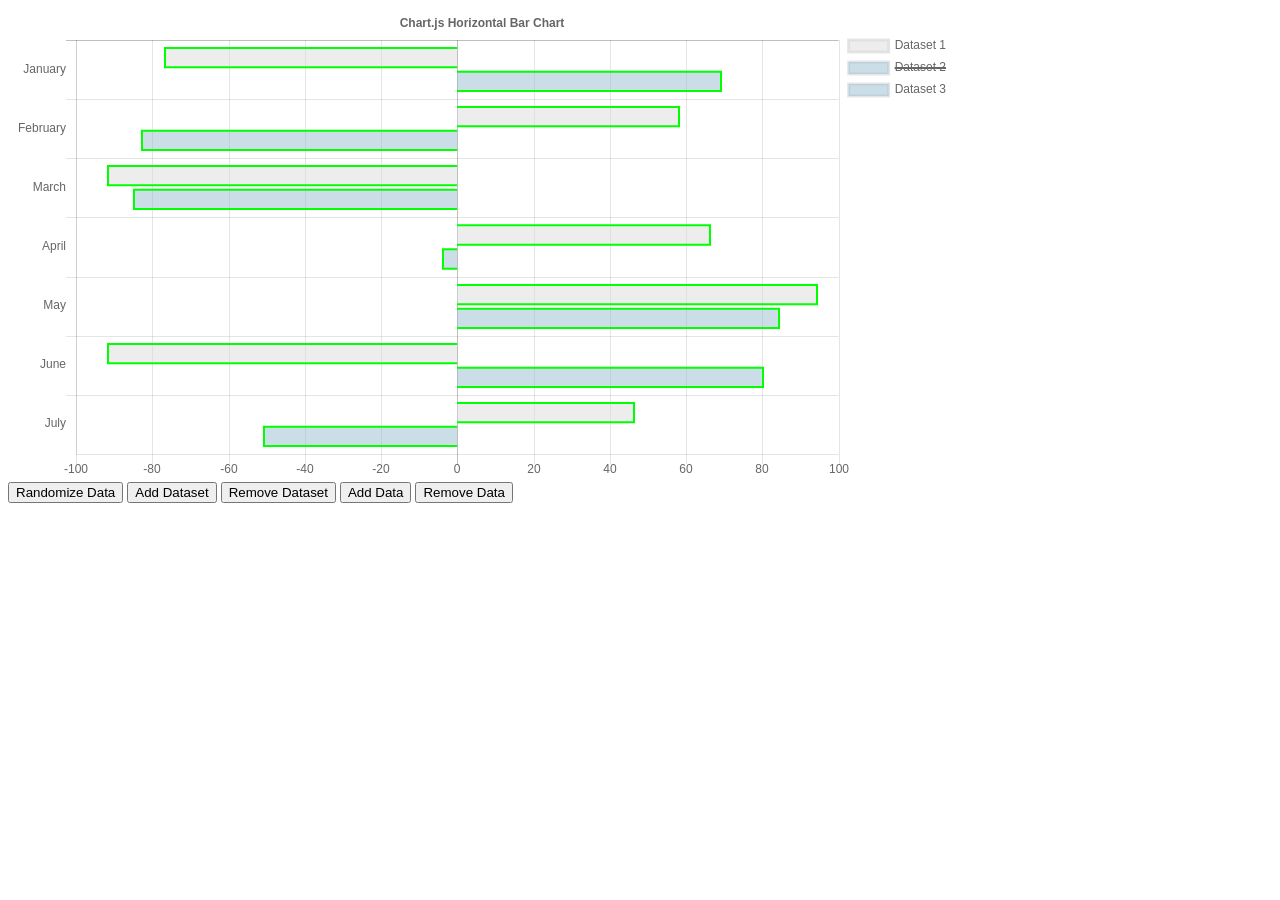
<file: backend/bower_components/Chart.js/samples/bar-horizontal.html>
<!doctype html>
<html>

<head>
    <title>Horizontal Bar Chart</title>
    <script src="http://cdnjs.cloudflare.com/ajax/libs/jquery/2.1.3/jquery.min.js"></script>
    <script src="../dist/Chart.bundle.js"></script>
    <style>
    canvas {
        -moz-user-select: none;
        -webkit-user-select: none;
        -ms-user-select: none;
    }
    </style>
</head>

<body>
    <div id="container" style="width: 75%;">
        <canvas id="canvas"></canvas>
    </div>
    <button id="randomizeData">Randomize Data</button>
    <button id="addDataset">Add Dataset</button>
    <button id="removeDataset">Remove Dataset</button>
    <button id="addData">Add Data</button>
    <button id="removeData">Remove Data</button>
    <script>
        var MONTHS = ["January", "February", "March", "April", "May", "June", "July", "August", "September", "October", "November", "December"];

        var randomScalingFactor = function() {
            return (Math.random() > 0.5 ? 1.0 : -1.0) * Math.round(Math.random() * 100);
        };
        var randomColorFactor = function() {
            return Math.round(Math.random() * 255);
        };
        var randomColor = function() {
            return 'rgba(' + randomColorFactor() + ',' + randomColorFactor() + ',' + randomColorFactor() + ',.7)';
        };

        var horizontalBarChartData = {
            labels: ["January", "February", "March", "April", "May", "June", "July"],
            datasets: [{
                label: 'Dataset 1',
                backgroundColor: "rgba(220,220,220,0.5)",
                data: [randomScalingFactor(), randomScalingFactor(), randomScalingFactor(), randomScalingFactor(), randomScalingFactor(), randomScalingFactor(), randomScalingFactor()]
            }, {
                hidden: true,
                label: 'Dataset 2',
                backgroundColor: "rgba(151,187,205,0.5)",
                data: [randomScalingFactor(), randomScalingFactor(), randomScalingFactor(), randomScalingFactor(), randomScalingFactor(), randomScalingFactor(), randomScalingFactor()]
            }, {
                label: 'Dataset 3',
                backgroundColor: "rgba(151,187,205,0.5)",
                data: [randomScalingFactor(), randomScalingFactor(), randomScalingFactor(), randomScalingFactor(), randomScalingFactor(), randomScalingFactor(), randomScalingFactor()]
            }]

        };

        window.onload = function() {
            var ctx = document.getElementById("canvas").getContext("2d");
            window.myHorizontalBar = new Chart(ctx, {
                type: 'horizontalBar',
                data: horizontalBarChartData,
                options: {
                    // Elements options apply to all of the options unless overridden in a dataset
                    // In this case, we are setting the border of each horizontal bar to be 2px wide and green
                    elements: {
                        rectangle: {
                            borderWidth: 2,
                            borderColor: 'rgb(0, 255, 0)',
                            borderSkipped: 'left'
                        }
                    },
                    responsive: true,
                    legend: {
                        position: 'right',
                    },
                    title: {
                        display: true,
                        text: 'Chart.js Horizontal Bar Chart'
                    }
                }
            });

        };

        $('#randomizeData').click(function() {
            var zero = Math.random() < 0.2 ? true : false;
            $.each(horizontalBarChartData.datasets, function(i, dataset) {
                dataset.backgroundColor = randomColor();
                dataset.data = dataset.data.map(function() {
                    return zero ? 0.0 : randomScalingFactor();
                });

            });
            window.myHorizontalBar.update();
        });

        $('#addDataset').click(function() {
            var newDataset = {
                label: 'Dataset ' + horizontalBarChartData.datasets.length,
                backgroundColor: randomColor(),
                data: []
            };

            for (var index = 0; index < horizontalBarChartData.labels.length; ++index) {
                newDataset.data.push(randomScalingFactor());
            }

            horizontalBarChartData.datasets.push(newDataset);
            window.myHorizontalBar.update();
        });

        $('#addData').click(function() {
            if (horizontalBarChartData.datasets.length > 0) {
                var month = MONTHS[horizontalBarChartData.labels.length % MONTHS.length];
                horizontalBarChartData.labels.push(month);

                for (var index = 0; index < horizontalBarChartData.datasets.length; ++index) {
                    horizontalBarChartData.datasets[index].data.push(randomScalingFactor());
                }

                window.myHorizontalBar.update();
            }
        });

        $('#removeDataset').click(function() {
            horizontalBarChartData.datasets.splice(0, 1);
            window.myHorizontalBar.update();
        });

        $('#removeData').click(function() {
            horizontalBarChartData.labels.splice(-1, 1); // remove the label first

            horizontalBarChartData.datasets.forEach(function (dataset, datasetIndex) {
                dataset.data.pop();
            });

            window.myHorizontalBar.update();
        });
    </script>
</body>

</html>
</file>
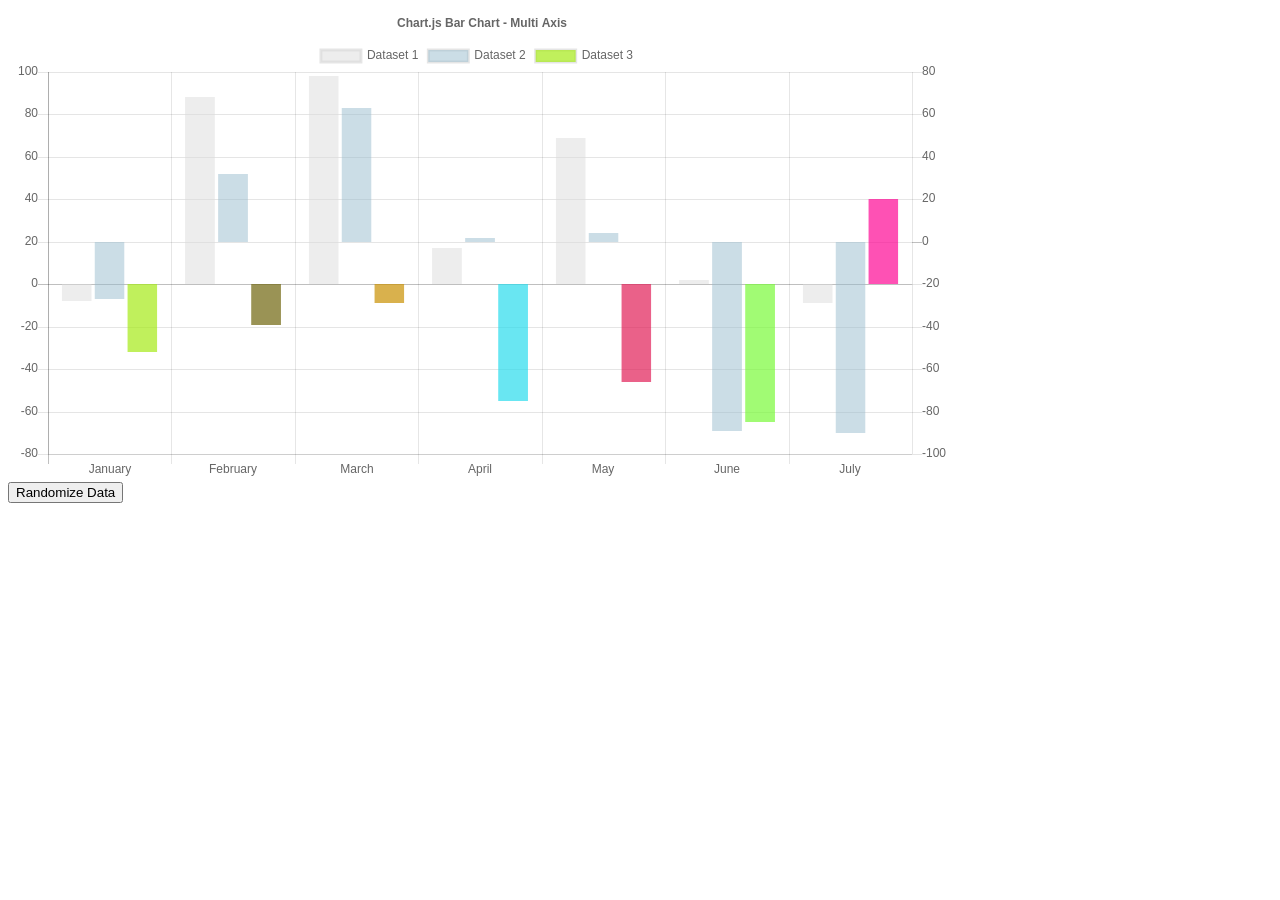
<file: backend/bower_components/Chart.js/samples/bar-multi-axis.html>
<!doctype html>
<html>

<head>
    <title>Bar Chart Multi Axis</title>
    <script src="http://cdnjs.cloudflare.com/ajax/libs/jquery/2.1.3/jquery.min.js"></script>
    <script src="../dist/Chart.bundle.js"></script>
    <style>
    canvas {
        -moz-user-select: none;
        -webkit-user-select: none;
        -ms-user-select: none;
    }
    </style>
</head>

<body>
    <div style="width: 75%">
        <canvas id="canvas"></canvas>
    </div>
    <button id="randomizeData">Randomize Data</button>
    <script>
    var randomScalingFactor = function() {
        return (Math.random() > 0.5 ? 1.0 : -1.0) * Math.round(Math.random() * 100);
    };
    var randomColorFactor = function() {
        return Math.round(Math.random() * 255);
    };
    var randomColor = function() {
        return 'rgba(' + randomColorFactor() + ',' + randomColorFactor() + ',' + randomColorFactor() + ',.7)';
    };

    var barChartData = {
        labels: ["January", "February", "March", "April", "May", "June", "July"],
        datasets: [{
            label: 'Dataset 1',
            backgroundColor: "rgba(220,220,220,0.5)",
            yAxisID: "y-axis-1",
            data: [randomScalingFactor(), randomScalingFactor(), randomScalingFactor(), randomScalingFactor(), randomScalingFactor(), randomScalingFactor(), randomScalingFactor()]
        }, {
            label: 'Dataset 2',
            backgroundColor: "rgba(151,187,205,0.5)",
            yAxisID: "y-axis-2",
            data: [randomScalingFactor(), randomScalingFactor(), randomScalingFactor(), randomScalingFactor(), randomScalingFactor(), randomScalingFactor(), randomScalingFactor()]
        }, {
            label: 'Dataset 3',
            backgroundColor: [randomColor(), randomColor(), randomColor(), randomColor(), randomColor(), randomColor(), randomColor()],
            yAxisID: "y-axis-1",
            data: [randomScalingFactor(), randomScalingFactor(), randomScalingFactor(), randomScalingFactor(), randomScalingFactor(), randomScalingFactor(), randomScalingFactor()]
        }]

    };
    window.onload = function() {
        var ctx = document.getElementById("canvas").getContext("2d");
        window.myBar = Chart.Bar(ctx, {
            data: barChartData, 
            options: {
                responsive: true,
                hoverMode: 'label',
                hoverAnimationDuration: 400,
                stacked: false,
                title:{
                    display:true,
                    text:"Chart.js Bar Chart - Multi Axis"
                },
                scales: {
                    yAxes: [{
                        type: "linear", // only linear but allow scale type registration. This allows extensions to exist solely for log scale for instance
                        display: true,
                        position: "left",
                        id: "y-axis-1",
                    }, {
                        type: "linear", // only linear but allow scale type registration. This allows extensions to exist solely for log scale for instance
                        display: true,
                        position: "right",
                        id: "y-axis-2",
                        gridLines: {
                            drawOnChartArea: false
                        }
                    }],
                }
            }
        });
    };

    $('#randomizeData').click(function() {
        $.each(barChartData.datasets, function(i, dataset) {
            if (Chart.helpers.isArray(dataset.backgroundColor)) {
                dataset.backgroundColor= [randomColor(), randomColor(), randomColor(), randomColor(), randomColor(), randomColor(), randomColor()];
            } else {
                dataset.backgroundColor= randomColor();
            }

            dataset.data = [randomScalingFactor(), randomScalingFactor(), randomScalingFactor(), randomScalingFactor(), randomScalingFactor(), randomScalingFactor(), randomScalingFactor()];

        });
        window.myBar.update();
    });
    </script>
</body>

</html>
</file>
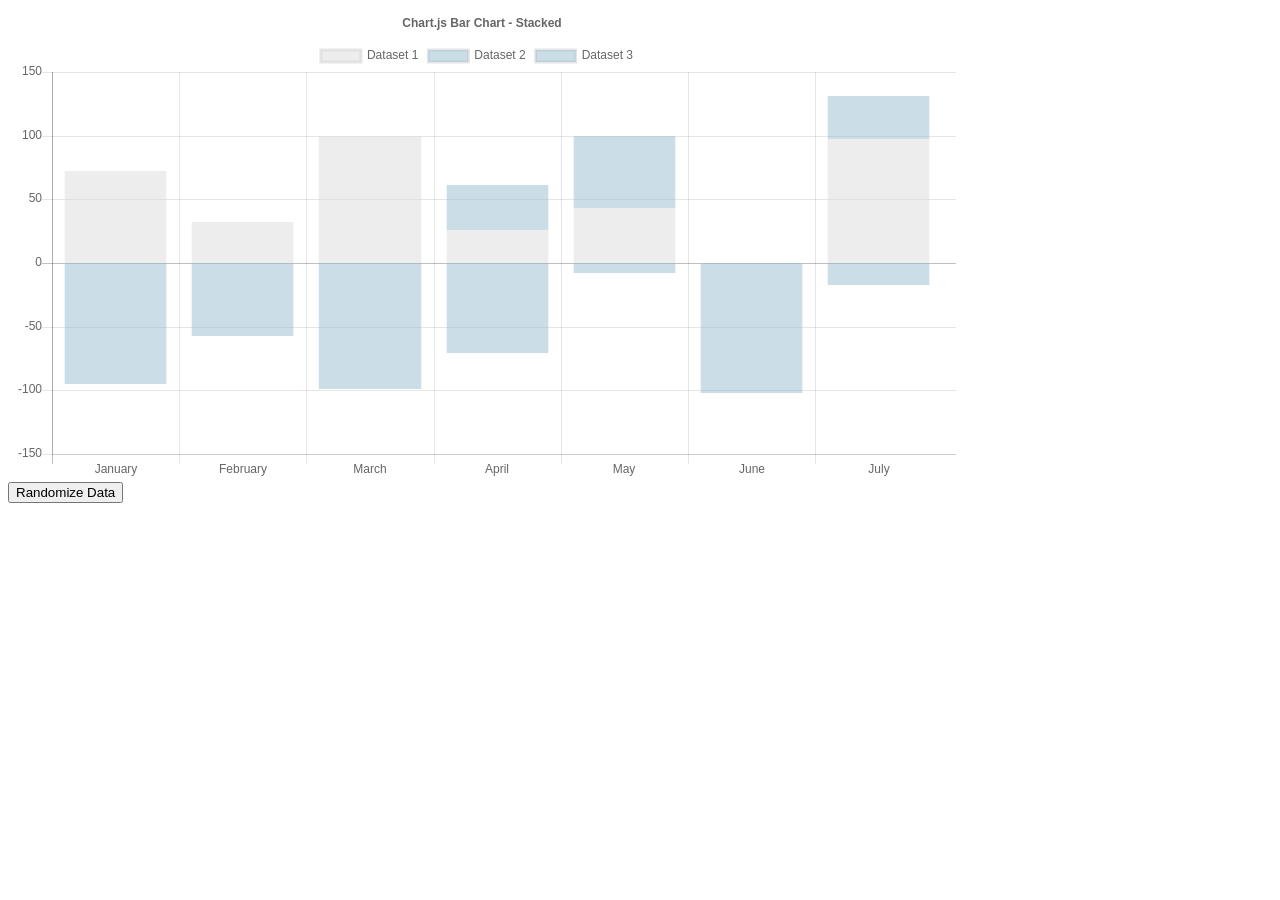
<file: backend/bower_components/Chart.js/samples/bar-stacked.html>
<!doctype html>
<html>

<head>
    <title>Stacked Bar Chart</title>
    <script src="http://cdnjs.cloudflare.com/ajax/libs/jquery/2.1.3/jquery.min.js"></script>
    <script src="../dist/Chart.bundle.js"></script>
    <style>
    canvas {
        -moz-user-select: none;
        -webkit-user-select: none;
        -ms-user-select: none;
    }
    </style>
</head>

<body>
    <div style="width: 75%">
        <canvas id="canvas"></canvas>
    </div>
    <button id="randomizeData">Randomize Data</button>
    <script>
        var randomScalingFactor = function() {
            return (Math.random() > 0.5 ? 1.0 : -1.0) * Math.round(Math.random() * 100);
        };
        var randomColorFactor = function() {
            return Math.round(Math.random() * 255);
        };

        var barChartData = {
            labels: ["January", "February", "March", "April", "May", "June", "July"],
            datasets: [{
                label: 'Dataset 1',
                backgroundColor: "rgba(220,220,220,0.5)",
                data: [randomScalingFactor(), randomScalingFactor(), randomScalingFactor(), randomScalingFactor(), randomScalingFactor(), randomScalingFactor(), randomScalingFactor()]
            }, {
                label: 'Dataset 2',
                backgroundColor: "rgba(151,187,205,0.5)",
                data: [randomScalingFactor(), randomScalingFactor(), randomScalingFactor(), randomScalingFactor(), randomScalingFactor(), randomScalingFactor(), randomScalingFactor()]
            }, {
                label: 'Dataset 3',
                backgroundColor: "rgba(151,187,205,0.5)",
                data: [randomScalingFactor(), randomScalingFactor(), randomScalingFactor(), randomScalingFactor(), randomScalingFactor(), randomScalingFactor(), randomScalingFactor()]
            }]

        };
        window.onload = function() {
            var ctx = document.getElementById("canvas").getContext("2d");
            window.myBar = new Chart(ctx, {
                type: 'bar',
                data: barChartData,
                options: {
                    title:{
                        display:true,
                        text:"Chart.js Bar Chart - Stacked"
                    },
                    tooltips: {
                        mode: 'label'
                    },
                    responsive: true,
                    scales: {
                        xAxes: [{
                            stacked: true,
                        }],
                        yAxes: [{
                            stacked: true
                        }]
                    }
                }
            });
        };

        $('#randomizeData').click(function() {
            $.each(barChartData.datasets, function(i, dataset) {
                dataset.backgroundColor = 'rgba(' + randomColorFactor() + ',' + randomColorFactor() + ',' + randomColorFactor() + ',.7)';
                dataset.data = [randomScalingFactor(), randomScalingFactor(), randomScalingFactor(), randomScalingFactor(), randomScalingFactor(), randomScalingFactor(), randomScalingFactor()];

            });
            window.myBar.update();
        });
    </script>
</body>

</html>
</file>
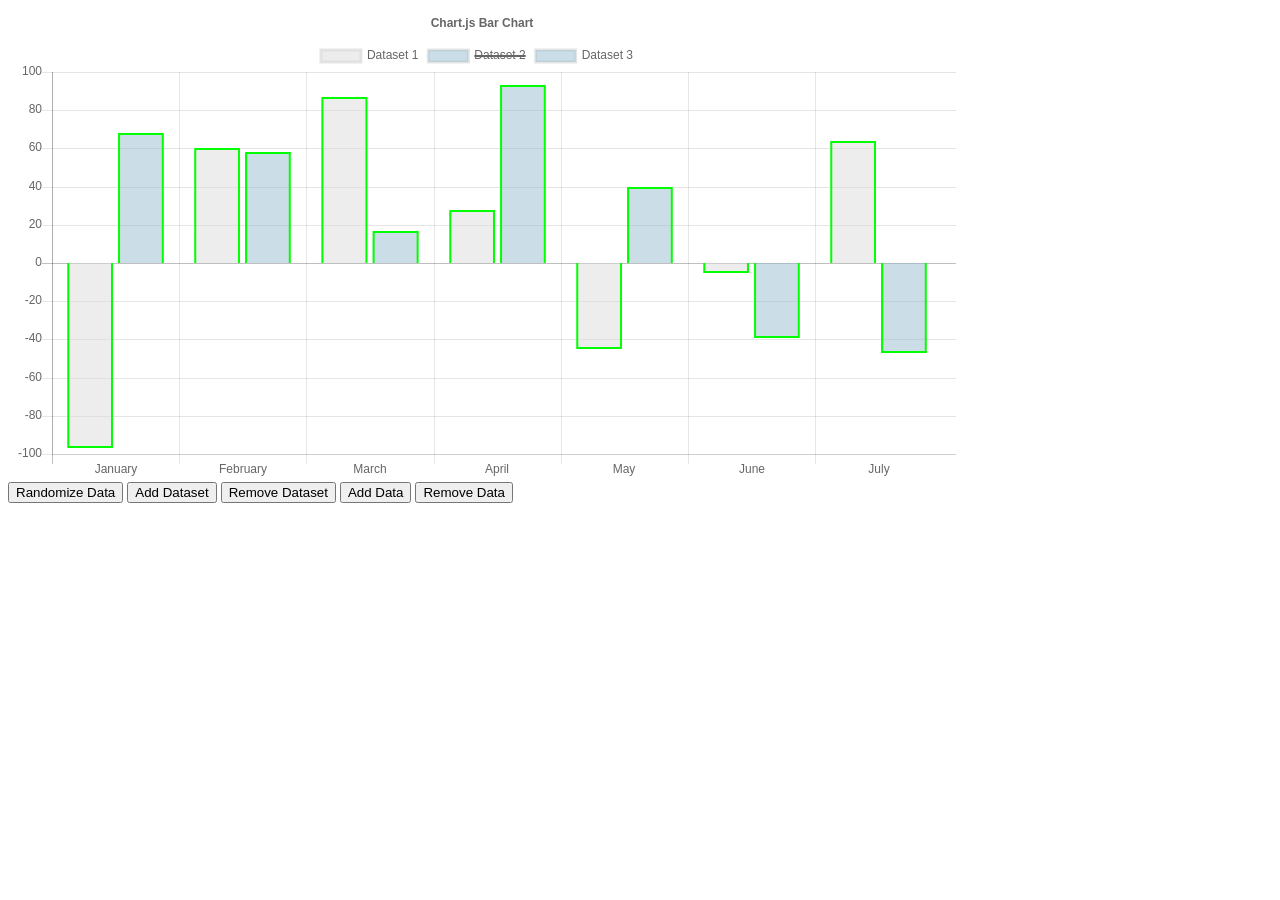
<file: backend/bower_components/Chart.js/samples/bar.html>
<!doctype html>
<html>

<head>
    <title>Bar Chart</title>
    <script src="http://cdnjs.cloudflare.com/ajax/libs/jquery/2.1.3/jquery.min.js"></script>
    <script src="../dist/Chart.bundle.js"></script>
    <style>
    canvas {
        -moz-user-select: none;
        -webkit-user-select: none;
        -ms-user-select: none;
    }
    </style>
</head>

<body>
    <div id="container" style="width: 75%;">
        <canvas id="canvas"></canvas>
    </div>
    <button id="randomizeData">Randomize Data</button>
    <button id="addDataset">Add Dataset</button>
    <button id="removeDataset">Remove Dataset</button>
    <button id="addData">Add Data</button>
    <button id="removeData">Remove Data</button>
    <script>
        var MONTHS = ["January", "February", "March", "April", "May", "June", "July", "August", "September", "October", "November", "December"];

        var randomScalingFactor = function() {
            return (Math.random() > 0.5 ? 1.0 : -1.0) * Math.round(Math.random() * 100);
        };
        var randomColorFactor = function() {
            return Math.round(Math.random() * 255);
        };
        var randomColor = function() {
            return 'rgba(' + randomColorFactor() + ',' + randomColorFactor() + ',' + randomColorFactor() + ',.7)';
        };

        var barChartData = {
            labels: ["January", "February", "March", "April", "May", "June", "July"],
            datasets: [{
                label: 'Dataset 1',
                backgroundColor: "rgba(220,220,220,0.5)",
                data: [randomScalingFactor(), randomScalingFactor(), randomScalingFactor(), randomScalingFactor(), randomScalingFactor(), randomScalingFactor(), randomScalingFactor()]
            }, {
                hidden: true,
                label: 'Dataset 2',
                backgroundColor: "rgba(151,187,205,0.5)",
                data: [randomScalingFactor(), randomScalingFactor(), randomScalingFactor(), randomScalingFactor(), randomScalingFactor(), randomScalingFactor(), randomScalingFactor()]
            }, {
                label: 'Dataset 3',
                backgroundColor: "rgba(151,187,205,0.5)",
                data: [randomScalingFactor(), randomScalingFactor(), randomScalingFactor(), randomScalingFactor(), randomScalingFactor(), randomScalingFactor(), randomScalingFactor()]
            }]

        };

        window.onload = function() {
            var ctx = document.getElementById("canvas").getContext("2d");
            window.myBar = new Chart(ctx, {
                type: 'bar',
                data: barChartData,
                options: {
                    // Elements options apply to all of the options unless overridden in a dataset
                    // In this case, we are setting the border of each bar to be 2px wide and green
                    elements: {
                        rectangle: {
                            borderWidth: 2,
                            borderColor: 'rgb(0, 255, 0)',
                            borderSkipped: 'bottom'
                        }
                    },
                    responsive: true,
                    legend: {
                        position: 'top',
                    },
                    title: {
                        display: true,
                        text: 'Chart.js Bar Chart'
                    }
                }
            });

        };

        $('#randomizeData').click(function() {
            var zero = Math.random() < 0.2 ? true : false;
            $.each(barChartData.datasets, function(i, dataset) {
                dataset.backgroundColor = randomColor();
                dataset.data = dataset.data.map(function() {
                    return zero ? 0.0 : randomScalingFactor();
                });

            });
            window.myBar.update();
        });

        $('#addDataset').click(function() {
            var newDataset = {
                label: 'Dataset ' + barChartData.datasets.length,
                backgroundColor: randomColor(),
                data: []
            };

            for (var index = 0; index < barChartData.labels.length; ++index) {
                newDataset.data.push(randomScalingFactor());
            }

            barChartData.datasets.push(newDataset);
            window.myBar.update();
        });

        $('#addData').click(function() {
            if (barChartData.datasets.length > 0) {
                var month = MONTHS[barChartData.labels.length % MONTHS.length];
                barChartData.labels.push(month);

                for (var index = 0; index < barChartData.datasets.length; ++index) {
                    //window.myBar.addData(randomScalingFactor(), index);
                    barChartData.datasets[index].data.push(randomScalingFactor());
                }

                window.myBar.update();
            }
        });

        $('#removeDataset').click(function() {
            barChartData.datasets.splice(0, 1);
            window.myBar.update();
        });

        $('#removeData').click(function() {
            barChartData.labels.splice(-1, 1); // remove the label first

            barChartData.datasets.forEach(function(dataset, datasetIndex) {
                dataset.data.pop();
            });

            window.myBar.update();
        });
    </script>
</body>

</html>
</file>
